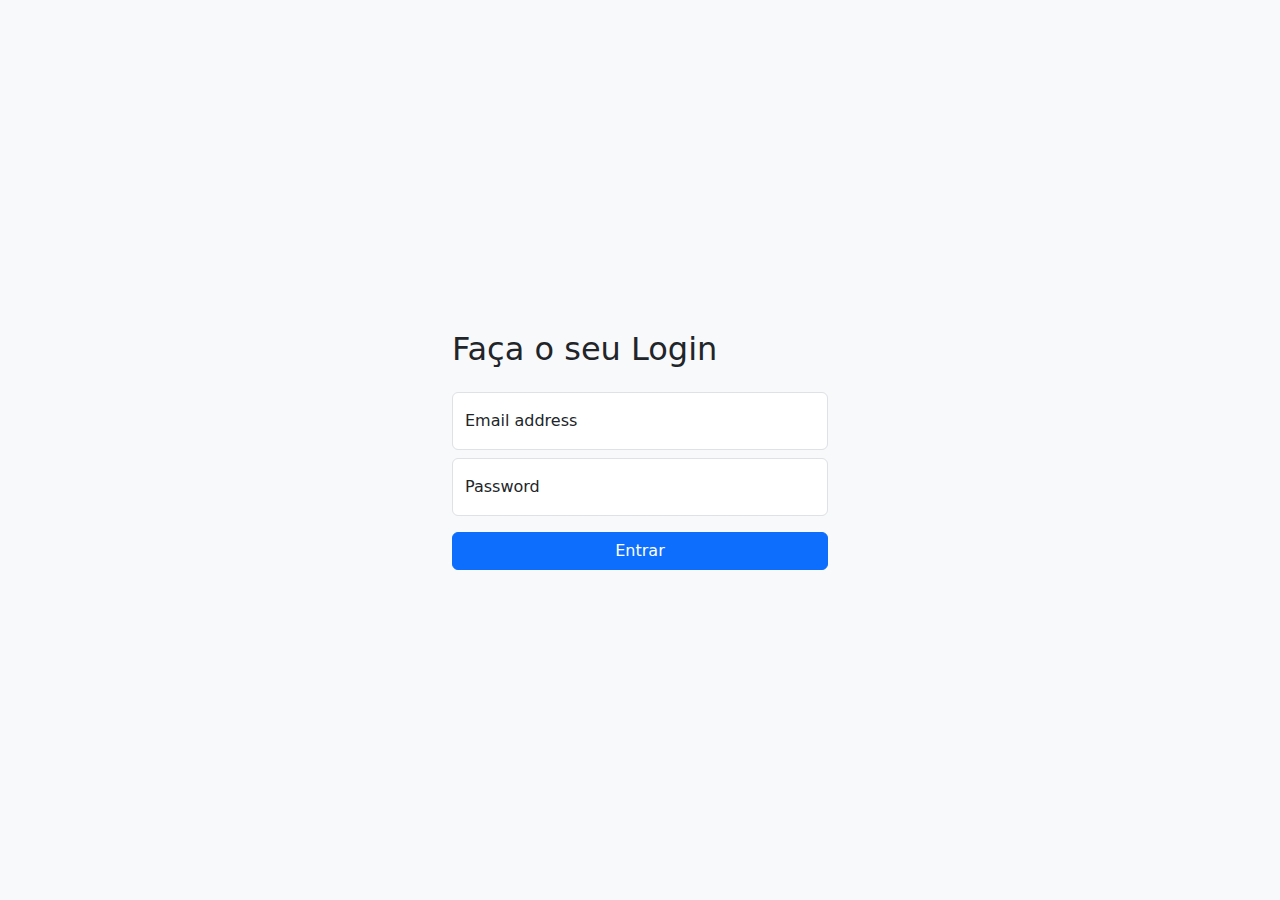
<file: dashboard.html>
<!DOCTYPE html>
<html lang="en">
  <head>
    <meta charset="UTF-8" />
    <meta name="viewport" content="width=device-width, initial-scale=1.0" />
    <link
      rel="stylesheet"
      href="https://cdn.jsdelivr.net/npm/bootstrap@5.3.7/dist/css/bootstrap.min.css"
    />

    <link
      href="https://fonts.googleapis.com/css2?family=Material+Symbols+Outlined"
      rel="stylesheet"
    />

    <link rel="stylesheet" href="./css/index.css" />

    <title>dashboard</title>
  </head>
  <body class="bg-body-tertiary">
    <header class="border-bottom mb-4">
      <nav class="container navbar navbar-light bg-light navbar-expand-lg">
        <div class="container-fluid">
          <a class="navbar-brand fw-bold fs-3" href="#">DASHBOARD</a>

          <button
            class="navbar-toggler"
            type="button"
            data-bs-toggle="collapse"
            data-bs-target="#navbarNav"
          >
            <span class="navbar-toggler-icon"></span>
          </button>

          <div
            class="collapse navbar-collapse justify-content-end"
            id="navbarNav"
          >
            <ul class="navbar-nav align-items-center gap-3">
              <li class="nav-item">
                <a class="nav-link" href="index.html">Achados e Perdidos</a>
              </li>
              <li class="nav-item">
                <button
                  onclick="logout()"
                  type="button"
                  class="btn btn-outline-danger"
                >
                  Sair
                </button>
              </li>
            </ul>
          </div>
        </div>
      </nav>
    </header>

    <main class="w-100">
      <div class="container py-4">

        <div class="d-flex justify-content-between align-items-center mb-3">
          <h2 class="fs-3 m-0">Itens Perdidos</h2>
          <button class="btn btn-primary" onclick="abrirFormularioCriar()">
            Criar Novo
          </button>
          
        </div>

        <div class="table-responsive">
          <table class="table table-bordered table-striped align-middle">
            <thead>
              <tr>
                <th>Imagem</th>
                <th>Nome</th>
                <th>Descrição</th>
                <th>Categoria</th>
                <th>Local da Perda</th>
                <th>Data da Perda</th>
                <th>Ações</th>
              </tr>
            </thead>
            <tbody id="tabelaObjetos">
              <!-- As linhas vão ser inseridas aqui pelo JS -->
            </tbody>
          </table>
        </div>
      </div>
    </main>

    <!-- Modal -->
    <div class="modal fade" id="detalhesModal" tabindex="-1" aria-hidden="true">
      <div class="modal-dialog">
        <div class="modal-content">
          <div class="modal-header">
            <h5 class="modal-title">Detalhes do Item</h5>
            <button
              type="button"
              class="btn-close"
              data-bs-dismiss="modal"
            ></button>
          </div>
          <div class="modal-body">
            <div id="detalhesDescricao">
              <!-- os detalhes ficam aqui -->
            </div>
            <hr />
            <div id="detalhesImagens" class="d-flex flex-wrap gap-2">
              <!-- imagens extras aqui -->
            </div>
          </div>
        </div>
      </div>
    </div>

    <script src="https://cdn.jsdelivr.net/npm/bootstrap@5.3.7/dist/js/bootstrap.bundle.min.js"></script>
    <script src="./js/dashboard.js"></script>
  </body>
</html>
</file>
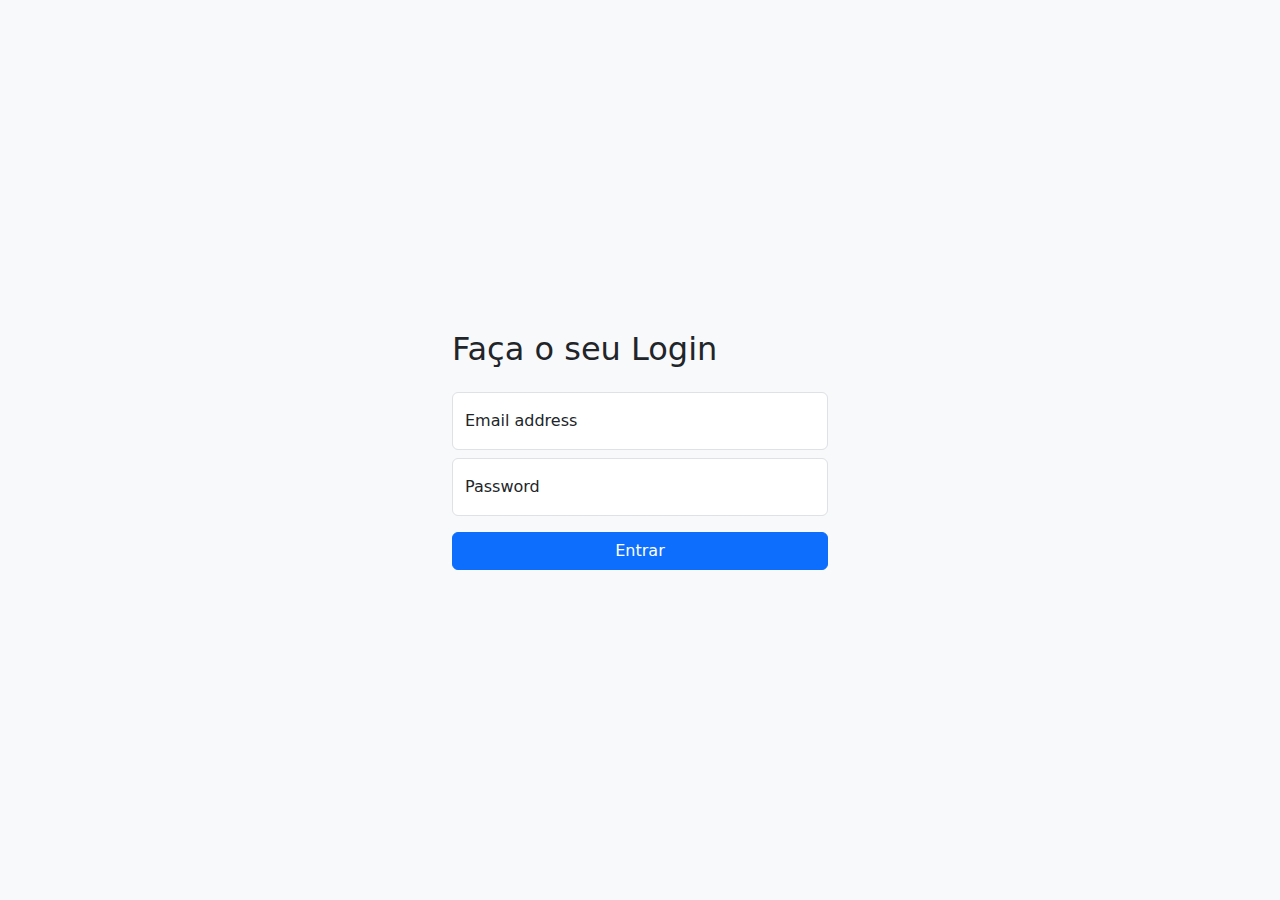
<file: login.html>
<!DOCTYPE html>
<html lang="en">
  <head>
    <meta charset="UTF-8" />
    <meta name="viewport" content="width=device-width, initial-scale=1.0" />
    <link
      rel="stylesheet"
      href="https://cdn.jsdelivr.net/npm/bootstrap@5.3.7/dist/css/bootstrap.min.css"
    />

    <style>
      html, body {
        height: 100%;
      }
    </style>

    <title>Login</title>

  </head>
  <body>
    <div class="w-100 h-100 d-flex justify-content-center align-items-center bg-body-tertiary">

      <div class="container" style="width: 400px;">
  
        <h2 class="mb-4">Faça o seu Login</h1>

        <form action="/login" method="POST">
          <div class="form-floating mb-2">
            <input
              type="email"
              class="form-control bg-white"
              id="email"
              name="email"
              placeholder="name@example.com"
              required
            />
            <label for="email">Email address</label>
          </div>

          <div class="form-floating mb-3">
            <input
              type="password"
              class="form-control"
              id="senha"
              name="senha"
              placeholder="Password"
              required
            />
            <label for="senha">Password</label>
          </div>

          <button type="submit" class="btn btn-primary w-100">Entrar</button>
        </form>

      </div>

    </div>

    <script src="https://cdn.jsdelivr.net/npm/bootstrap@5.3.7/dist/js/bootstrap.bundle.min.js"></script>
  </body>
</html>
</file>
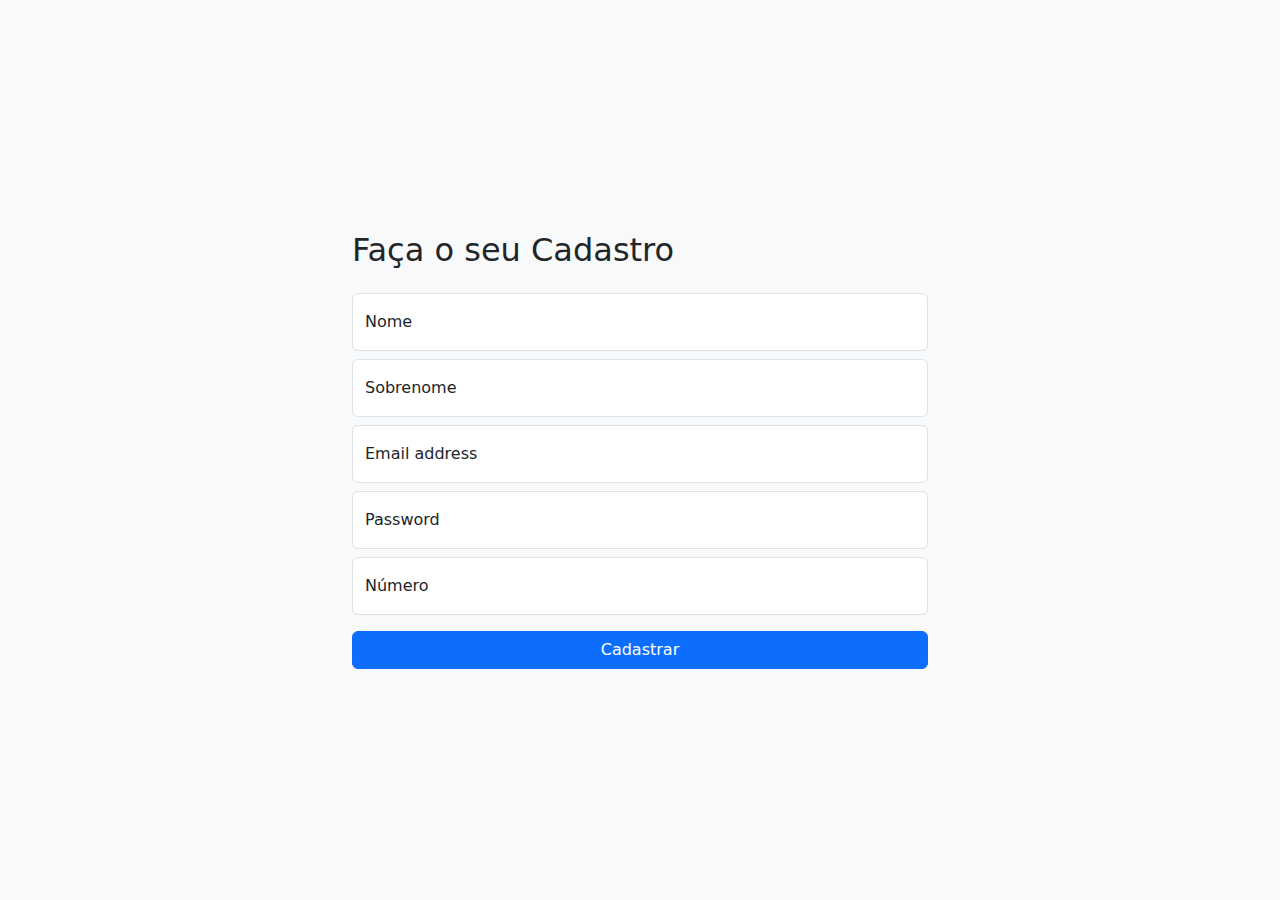
<file: register.html>
<!DOCTYPE html>
<html lang="en">
  <head>
    <meta charset="UTF-8" />
    <meta name="viewport" content="width=device-width, initial-scale=1.0" />
    <link
      rel="stylesheet"
      href="https://cdn.jsdelivr.net/npm/bootstrap@5.3.7/dist/css/bootstrap.min.css"
    />

    <style>
      html, body {
        height: 100%;
      }
    </style>

    <title>Cadastro</title>

  </head>
  <body>
    <div class="w-100 h-100 d-flex justify-content-center align-items-center bg-body-tertiary">

      <div class="container" style="width: 600px;">
  
        <h2 class="mb-4">Faça o seu Cadastro</h1>
        
        <form action="#" method="POST">
          <div class="form-floating mb-2">
            <input
              type="text"
              class="form-control"
              id="nome"
              name="nome"
              placeholder="Nome"
              required
            />
            <label for="nome">Nome</label>
          </div>

          <div class="form-floating mb-2">
            <input
              type="text"
              class="form-control"
              id="sobrenome"
              name="sobrenome"
              placeholder="Sobrenome"
              required
            />
            <label for="sobrenome">Sobrenome</label>
          </div>

          <div class="form-floating mb-2">
            <input
              type="email"
              class="form-control"
              id="email"
              name="email"
              placeholder="name@example.com"
              required
            />
            <label for="email">Email address</label>
          </div>

          <div class="form-floating mb-2">
            <input
              type="password"
              class="form-control"
              id="senha"
              name="senha"
              placeholder="Password"
              required
            />
            <label for="senha">Password</label>
          </div>

          <div class="form-floating mb-3">
            <input
              type="number"
              class="form-control"
              id="numero"
              name="numero"
              placeholder="Número"
              required
            />
            <label for="numero">Número</label>
          </div>

          <button type="submit" class="btn btn-primary w-100">Cadastrar</button>
        </form>

        
      </div>

    </div>

    <script src="https://cdn.jsdelivr.net/npm/bootstrap@5.3.7/dist/js/bootstrap.bundle.min.js"></script>
  </body>
</html>
</file>
<file: css/index.css>
body {
  font-family: 'Segoe UI', Tahoma, Geneva, Verdana, sans-serif;
}

html,
body {
  height: 100%;
}
</file>
